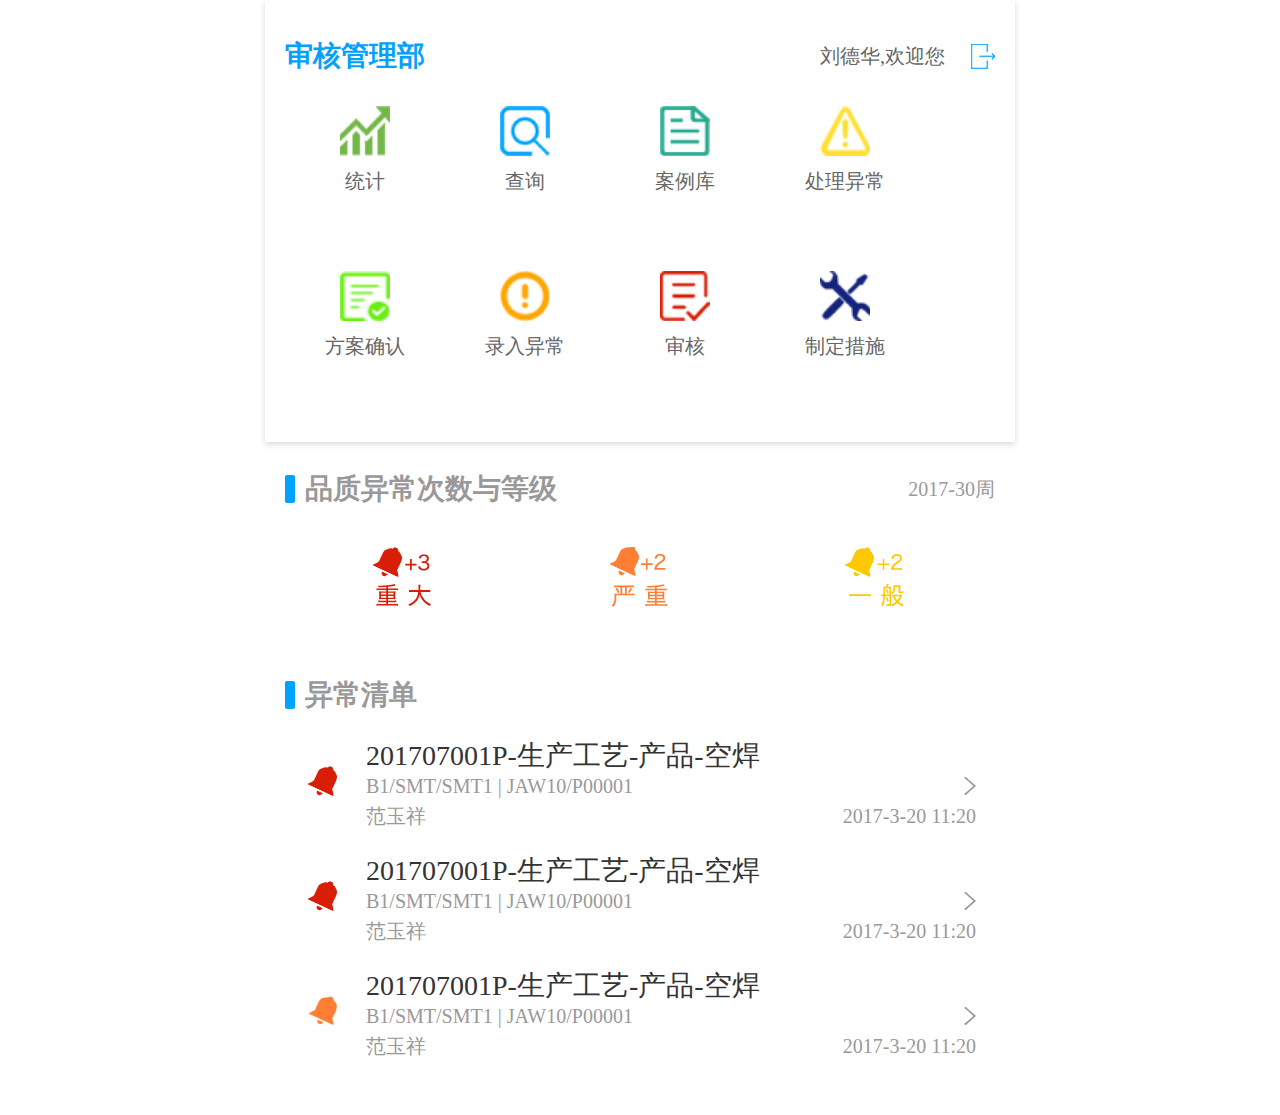
<file: index.html>
<!DOCTYPE html><html lang="en"><head><script src="js/jquery.min.js"></script><meta charset="UTF-8"><title>我的工作桌面</title><link rel="stylesheet" href="css/normal-style.css"><link rel="stylesheet" href="css/index.css"></head><body><div id="wrap"><div class="manager"><div class="title"><h2>审核管理部</h2><p>刘德华,欢迎您<a href="javascript:void(0);"></a></p></div><div class="navLogo clearfix"><ul><li onclick="common.pageLink();"><a href="javascript:void(0);"><img src="images/tongji@2x.png" alt=""><span>统计</span></a></li><li onclick="common.pageLink();"><a href="javascript:void(0);"><img src="images/chaxun@2x.png" alt=""><span>查询</span></a></li><li onclick="common.pageLink();"><a href="javascript:void(0);"><img src="images/anli@2x.png" alt=""><span>案例库</span></a></li><li onclick="common.pageLink();"><a href="javascript:void(0);"><img src="images/chuliyichsng@2x.png" alt=""><span>处理异常</span></a></li><li onclick="common.pageLink();"><a href="javascript:void(0);"><img src="images/fangan@2x.png" alt=""><span>方案确认</span></a></li><li onclick="common.pageLink();"><a href="javascript:void(0);"><img src="images/yichang@2x.png" alt=""><span>录入异常</span></a></li><li onclick="common.pageLink();"><a href="javascript:void(0);"><img src="images/shenhe@2x.png" alt=""><span>审核</span></a></li><li onclick="common.pageLink();"><a href="javascript:void(0);"><img src="images/cuoshi@2x.png" alt=""><span>制定措施</span></a></li></ul></div></div><div class="level"><div class="title"><h2>品质异常次数与等级</h2><p>2017-30周</p></div><div class="navLogo"><ul><li><a href="javascript:void(0);"><img src="images/level-01.png" alt=""></a></li><li><a href="javascript:void(0);"><img src="images/level-02.png" alt=""></a></li><li><a href="javascript:void(0);"><img src="images/level-03.png" alt=""></a></li></ul></div></div><div class="listForm"><div class="title"><h2>异常清单</h2></div><div class="list" id="style-7"><dl onclick="common.pageLink()" class="clearfix"><dt><img src="images/lingdangone@2x.png" alt=""></dt><dd><div class="title">201707001P-生产工艺-产品-空焊</div><div class="subTitle">B1/SMT/SMT1 | JAW10/P00001</div><div class="personInfo clearfix"><p class="name fl">范玉祥</p><p class="time fr">2017-3-20  11:20</p></div></dd></dl><dl onclick="common.pageLink()" class="clearfix"><dt><img src="images/lingdangone@2x.png" alt=""></dt><dd><div class="title">201707001P-生产工艺-产品-空焊</div><div class="subTitle">B1/SMT/SMT1 | JAW10/P00001</div><div class="personInfo clearfix"><p class="name fl">范玉祥</p><p class="time fr">2017-3-20  11:20</p></div></dd></dl><dl onclick="common.pageLink()" class="clearfix"><dt><img src="images/lingdangtwo@2x.png" alt=""></dt><dd><div class="title">201707001P-生产工艺-产品-空焊</div><div class="subTitle">B1/SMT/SMT1 | JAW10/P00001</div><div class="personInfo clearfix"><p class="name fl">范玉祥</p><p class="time fr">2017-3-20  11:20</p></div></dd></dl><dl onclick="common.pageLink()" class="clearfix"><dt><img src="images/lingdangtwo@2x.png" alt=""></dt><dd><div class="title">201707001P-生产工艺-产品-空焊</div><div class="subTitle">B1/SMT/SMT1 | JAW10/P00001</div><div class="personInfo clearfix"><p class="name fl">范玉祥</p><p class="time fr">2017-3-20  11:20</p></div></dd></dl><dl onclick="common.pageLink()" class="clearfix"><dt><img src="images/lingdangthree@2x.png" alt=""></dt><dd><div class="title">201707001P-生产工艺-产品-空焊</div><div class="subTitle">B1/SMT/SMT1 | JAW10/P00001</div><div class="personInfo clearfix"><p class="name fl">范玉祥</p><p class="time fr">2017-3-20  11:20</p></div></dd></dl><dl onclick="common.pageLink()" class="clearfix"><dt><img src="images/lingdangthree@2x.png" alt=""></dt><dd><div class="title">201707001P-生产工艺-产品-空焊</div><div class="subTitle">B1/SMT/SMT1 | JAW10/P00001</div><div class="personInfo clearfix"><p class="name fl">范玉祥</p><p class="time fr">2017-3-20  11:20</p></div></dd></dl></div></div></div><script type="text/javascript" src="js/common.js"></script><script type="text/javascript">            common.phoneH5();            common.windowHeight('wrap');</script></body></html>
</file>
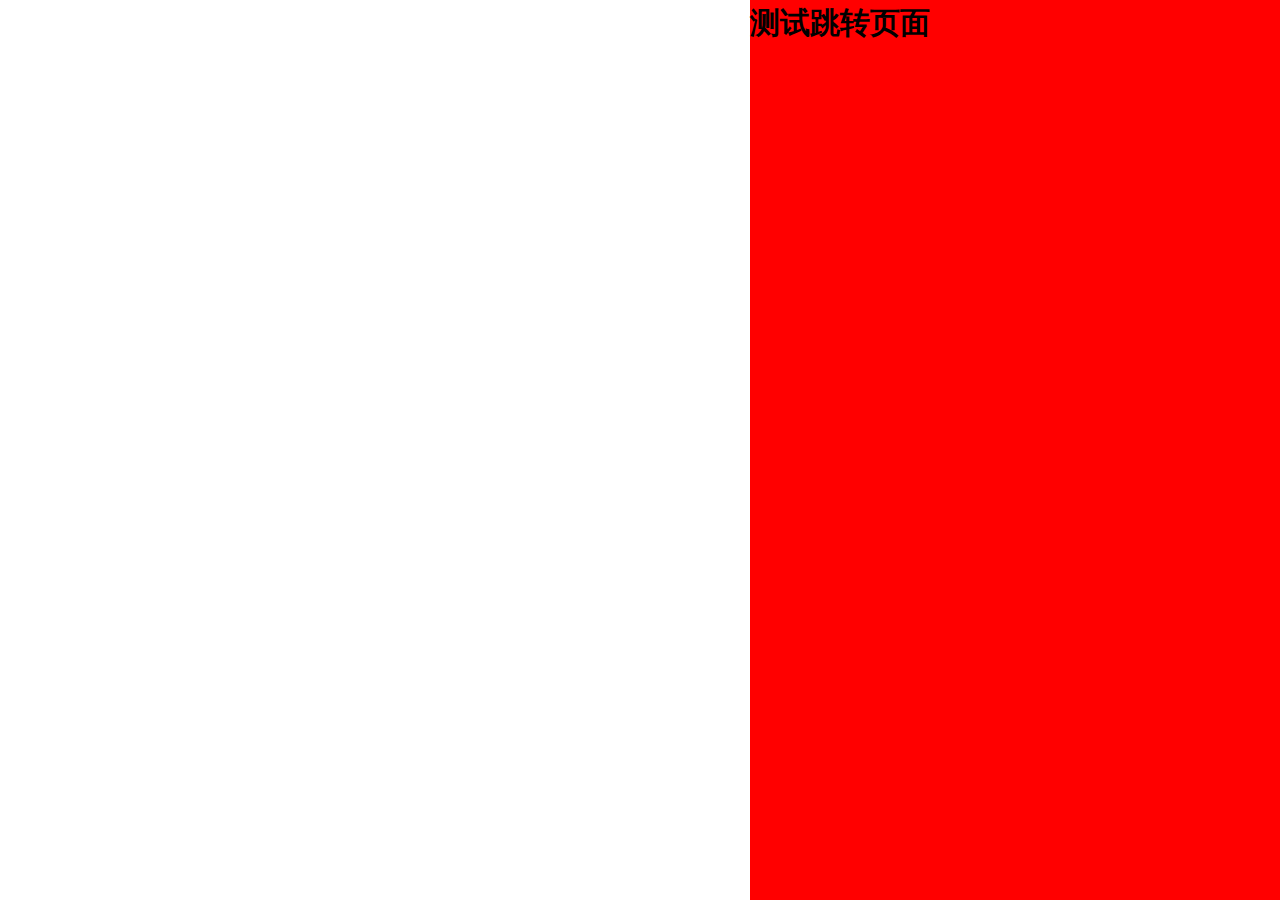
<file: secondPage.html>
<!DOCTYPE html><html lang="en"><head><script src="js/jquery.min.js"></script><meta charset="UTF-8"><title>我的工作桌面</title><link rel="stylesheet" href="css/normal-style.css"><style>            #wrap {                -webkit-transition: all .5s;                transition: all .5s;                -webkit-transform: translateX(750px);                transform: translateX(750px);                -webkit-animation: fadeIn 2s ease-in-out forwards;                animation: fadeIn 2s ease-in-out forwards;            }            @-webkit-keyframes fadeIn {                0% {                     -webkit-transform: translateX(750px);                     transform: translateX(750px);                 }                100% {                     -webkit-transform: translateX(0px);                     transform: translateX(0px);                 }            }            @keyframes fadeIn {                0% {                     -webkit-transform: translateX(750px);                     transform: translateX(750px);                 }                100% {                     -webkit-transform: translateX(0px);                     transform: translateX(0px);                 }            }</style></head><body><div id="wrap">测试跳转页面</div><script src="js/common.js"></script><script>            common.phoneH5();            common.windowHeight('wrap');            wrap.style.backgroundColor = 'red';            wrap.style.fontSize = 30 + 'px';            wrap.style.fontWeight = 'bolder';</script></body></html>
</file>
<file: css/normal-style.css>
body,div,h1,h2,h3,h4,h5,h6,hr,p,blockquote,/* structural elements 结构元素 */
dl,dt,dd,ul,ol,li,/* list elements 列表元素 */
pre,code,/* text formatting elements 文本格式元素 */
form,fieldset,legend,button,textarea,input,/* form elements 表单元素 */
table,tbody,tfoot,thead,th,td,/* table elements 表格元素 */
article,aside,dialog,figure,footer,header,hgroup,menu,nav,section,time,mark,audio,video/* html5 Elements */{outline:0;background:transparent;margin:0;padding:0;}article,aside,dialog,figure,footer,header,hgroup,nav,section{display:block;}body,button,input,select,textarea /* for ie */{font:14px/1.5 zc_gdh-Regular;}h1,h2,h3,h4,h5,h6,button,input,select,textarea{font-size:100%;}address,cite,dfn,em,var{font-style:normal;}code,kbd,pre,samp{font-family:courier new, courier, monospace;}small{font-size:12px;}ul,ol,li{list-style:none;}img{border:none;display:block;}a{text-decoration:none;outline:thin none;}table{border-collapse:collapse;border-spacing:0;}.clear{clear:both;}.clearfix:after{visibility:hidden;display:block;font-size:0;content:" ";clear:both;height:0;}.fl{float:left;}.fr{float:right;}
</file>
<file: css/index.css>
#wrap{width:100%;max-width:750px;margin:0 auto;}.manager,.level,.listForm{padding:26px 20px;}.manager{box-shadow:0 2px 6px #d9d9d9;}.manager .title,.level .title{display:flex;flex-direction:row;justify-content:space-between;}.manager .title h2,.manager p{display:flex;font-size:28px;color:#00a1ff;line-height:60px;}.manager .title p{font-size:20px;color:#666;}.manager .title p a{display:inline-block;width:50px;height:60px;background:url(../images/quit@2x.png) no-repeat;background-position:right center;}.manager .navLogo li{float:left;display:flex;flex-direction:column;width:80px;height:125px;padding:20px 40px;}.manager .navLogo li a img{width:50px;height:50px;margin:0 auto;}.manager .navLogo li a span{display:block;color:#666;font-size:20px;text-align:center;margin-top:10px;}.level{padding-bottom:0;}.level .navLogo ul{display:flex;justify-content:space-around;width:100%;margin:37px 0;}.level .navLogo li{display:flex;flex-direction:row;}.listForm{height:49%;padding-bottom:0;}.listForm .list{height:80%;overflow-y:scroll;}.listForm .list dl{margin-top:25px;}.listForm .list dl dt,.listForm .list dl dd{float:left;}.listForm .list dl dt{padding:25px 28px 34px 23px;}.listForm .list dl dt img{width:30px;}.listForm .list dl dd{width:610px;background:url(../images/right.png) no-repeat;background-position:right center;line-height:30px;}.listForm .list dl dd .title{font-size:28px;color:#333;}.listForm .list dl dd .subTitle,.listForm .list dl dd .personInfo p{font-size:20px;color:#999;}#style-7::-webkit-scrollbar{width:5px;background-color:#b9b9b9;}#style-7::-webkit-scrollbar-thumb{border-radius:5px;background:#01b0ff;}.level .title h2,.listForm .title h2{background:url(../images/novborder@2x.png) no-repeat;background-position-y:center;padding-left:20px;font-size:28px;color:#999;line-height:42px;}.level .title p,.listForm .title p{font-size:20px;color:#999;line-height:42px;}
</file>
